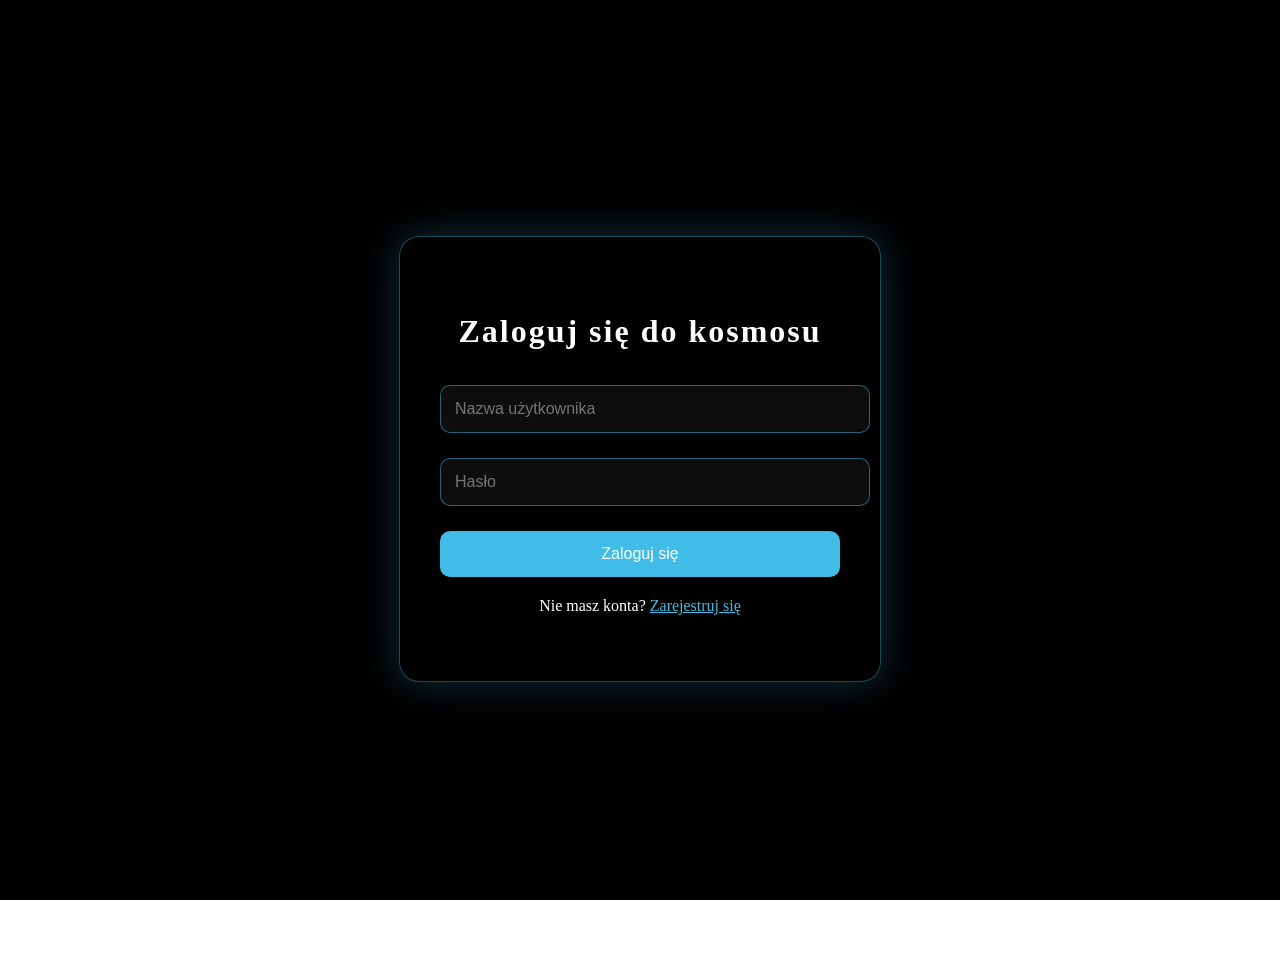
<file: login-form/login.html>
<!DOCTYPE html>
<html lang="pl">

<head>
    <meta charset="UTF-8">
    <meta name="viewport" content="width=device-width, initial-scale=1.0">
    <link rel="stylesheet" href="login.css">
    <link rel="icon"
        href="https://upload.wikimedia.org/wikipedia/commons/thumb/0/08/Circle-icons-rocket.svg/960px-Circle-icons-rocket.svg.png">
    <title>Login</title>
</head>

<body>
    <div class="kosmo"></div>

    <section class="login-section">
        <div class="login-box">
            <h2>Zaloguj się do kosmosu</h2>
            <form class="login-form">
                <div class="input-box">
                    <input type="text" id="login-username" placeholder="Nazwa użytkownika" required>
                </div>
                <div class="input-box">
                    <input type="password" id="login-password" placeholder="Hasło" required>
                </div>
                <button type="submit">Zaloguj się</button>
            </form>
            <p style="margin-top:20px; color:white;">
                Nie masz konta? <a href="register.html" style="color:#41BCE6;">Zarejestruj się</a>
            </p>
        </div>
    </section>

    <script src="auth.js"></script>
</body>

</html>
</file>
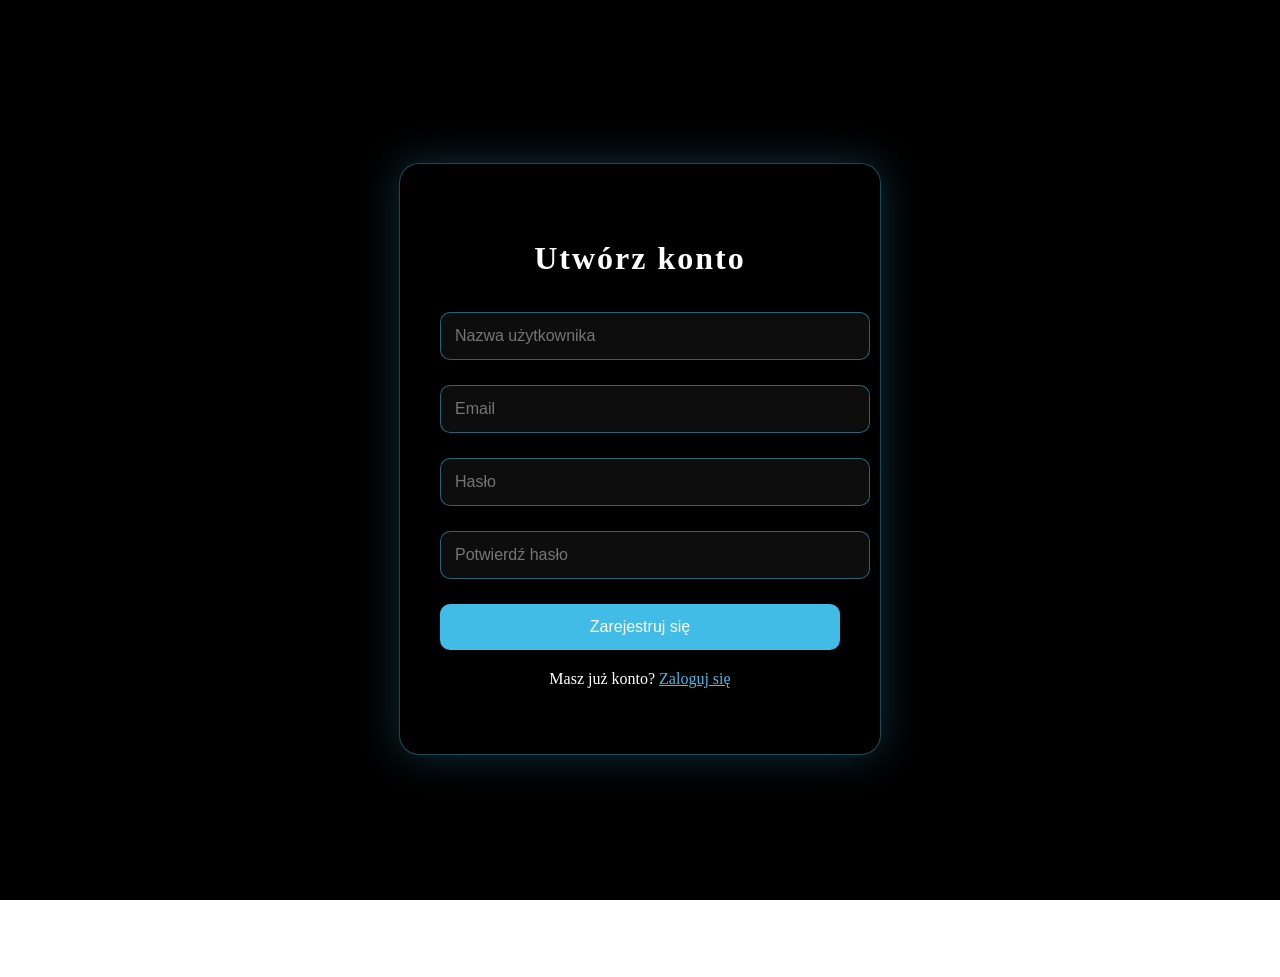
<file: login-form/register.html>
<!DOCTYPE html>
<html lang="pl">

<head>
    <meta charset="UTF-8">
    <meta name="viewport" content="width=device-width, initial-scale=1.0">
    <link rel="stylesheet" href="login.css">
    <link rel="icon"
        href="https://upload.wikimedia.org/wikipedia/commons/thumb/0/08/Circle-icons-rocket.svg/960px-Circle-icons-rocket.svg.png">
    <title>Register</title>
</head>

<body>
    <div class="kosmo"></div>

    <section class="login-section">
        <div class="login-box">
            <h2>Utwórz konto</h2>
            <form class="register-form">
                <div class="input-box">
                    <input type="text" id="reg-username" placeholder="Nazwa użytkownika" required>
                </div>
                <div class="input-box">
                    <input type="email" id="reg-email" placeholder="Email" required>
                </div>
                <div class="input-box">
                    <input type="password" id="reg-password" placeholder="Hasło" required>
                </div>
                <div class="input-box">
                    <input type="password" id="reg-confirm" placeholder="Potwierdź hasło" required>
                </div>
                <button type="submit">Zarejestruj się</button>
            </form>
            <p style="margin-top:20px; color:white;">
                Masz już konto? <a href="login.html" style="color:#41BCE6;">Zaloguj się</a>
            </p>
        </div>
    </section>

    <script src="auth.js"></script>
</body>

</html>
</file>
<file: login-form/login.css>
.kosmo {
    position: fixed;
    top: 0;
    left: 0;
    width: 100%;
    height: 100%;
    background: #000 url('https://www.transparenttextures.com/patterns/stardust.png') repeat;
    z-index: -10;
    pointer-events: none;
    animation: move-stars 180s linear infinite;
}

@keyframes move-stars {
    from {
        background-position: 0 0;
    }

    to {
        background-position: 1000px 1000px;
    }
}



.login-section {
    min-height: 100vh;
    display: flex;
    justify-content: center;
    align-items: center;
    padding: 1px 5% 60px;
}

.login-box {
    width: 400px;
    padding: 50px 40px;
    background: rgba(0, 0, 0, 0.65);
    backdrop-filter: blur(15px);
    border: 1px solid rgba(65, 188, 230, 0.4);
    border-radius: 20px;
    box-shadow: 0 0 40px rgba(65, 188, 230, 0.25);
    text-align: center;
    transition: 0.5s;
}

.login-box:hover {
    box-shadow: 0 0 60px rgba(65, 188, 230, 0.6);
}

.login-box h2 {
    color: #ffffff;
    font-size: 2rem;
    margin-bottom: 35px;
    letter-spacing: 2px;
}

.input-box {
    margin-bottom: 25px;
}

.input-box input {
    width: 100%;
    padding: 14px;
    background: rgba(255, 255, 255, 0.05);
    border: 1px solid rgba(65, 188, 230, 0.5);
    border-radius: 10px;
    color: #ffffff;
    font-size: 1rem;
    outline: none;
    transition: 0.4s;
}

.input-box input:focus {
    border-color: #41BCE6;
    box-shadow: 0 0 15px #41BCE6;
}

.login-box button {
    width: 100%;
    padding: 14px;
    background: #41BCE6;
    border: none;
    border-radius: 10px;
    color: #ffffff;
    font-size: 1rem;
    cursor: pointer;
    transition: 0.4s;
}

.login-box button:hover {
    background: #474FA0;
    box-shadow: 0 0 20px #41BCE6;
    transform: scale(1.05);
}
</file>
